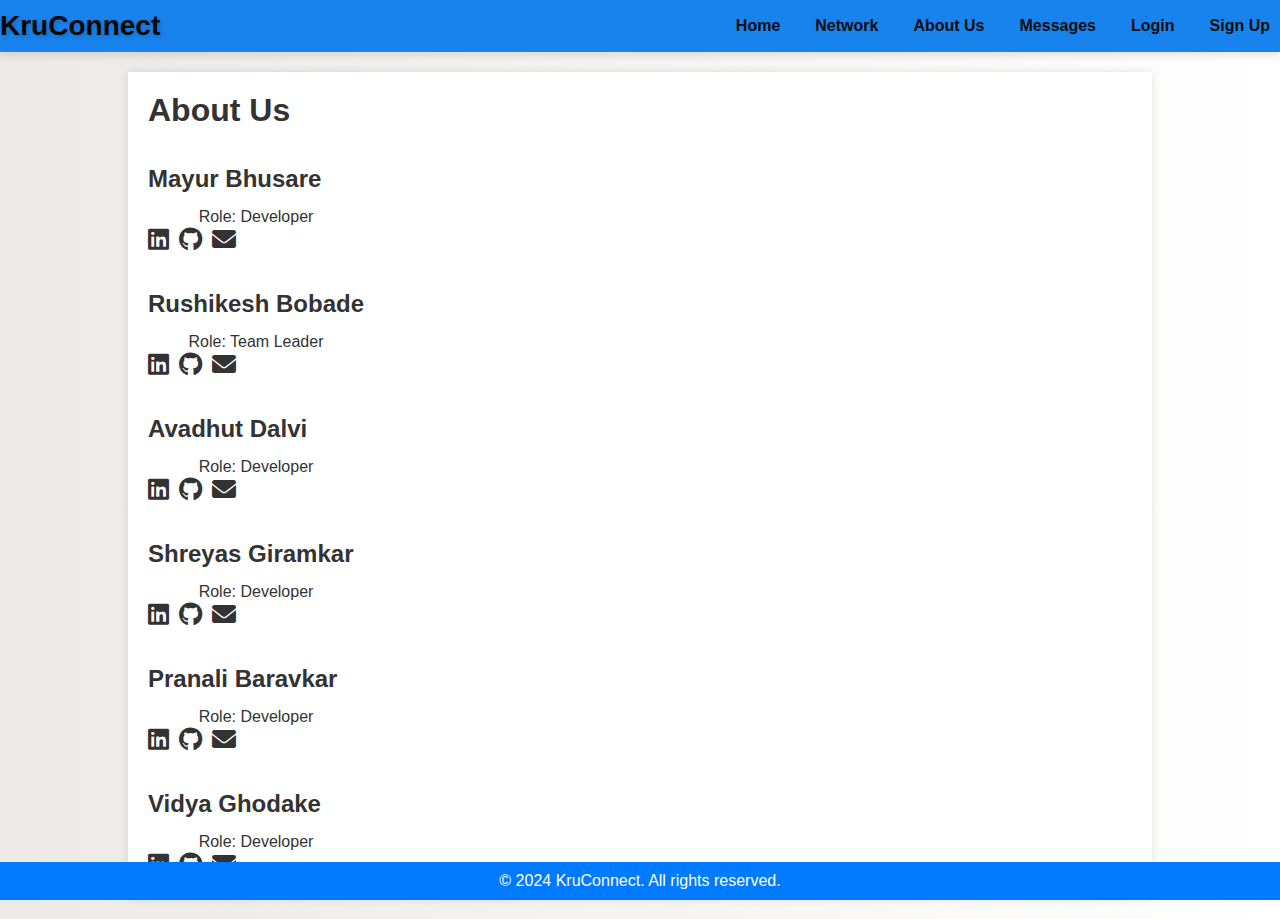
<file: about.html>
<!DOCTYPE html>
<html lang="en">
<head>
    <meta charset="UTF-8">
    <meta name="viewport" content="width=device-width, initial-scale=1.0">
    <title>KruConnect.com</title>
    <link rel="stylesheet" href="styles.css">
    <link rel="stylesheet" href="https://cdnjs.cloudflare.com/ajax/libs/font-awesome/6.0.0-beta3/css/all.min.css">
</head>
<body>
    <header>
 <div  class="logo"  >KruConnect</div>        <nav class="navbar">
            <ul>
                <li><a href="index.html">Home</a></li>
                <li><a href="network.html">Network</a></li>
                <li><a href="about.html">About Us</a></li>
                <li><a href="msg.html">Messages</a></li>
                <li><a href="login.html">Login</a></li>
                <li><a href="signup.html">Sign Up</a></li>
            </ul>
        </nav>
    </header>

    <div class="main-container">
        <section class="about-us">
            <h1>About Us</h1>
            <br/><br/>
            <div class="team">
                <div class="team-member">
                     
                    <h2>Mayur Bhusare</h2>
                    <p>Role: Developer</p>
                    <div class="social-icons">
                        <a href="https://www.linkedin.com/in/mayur-bhusare-943921283" target="_blank"><i class="fab fa-linkedin"></i></a>
                        <a href="https://github.com/bhusareMayur" target="_blank"><i class="fab fa-github"></i></a>
                        <a href=" mbhusare_cs@jspmrscoe.edu.in"><i class="fas fa-envelope"></i></a>
                    </div>
                <br/><br/>
                     
                    <h2>Rushikesh Bobade</h2>
                    <p>Role: Team Leader</p>
                    <div class="social-icons">
                        <a href="
                        linkedin.com/in/rushikesh-bobade-96a69429b" target="_blank"><i class="fab fa-linkedin"></i></a>
                        <a href="https://github.com/rushikesh369" target="_blank"><i class="fab fa-github"></i></a>
                        <a href="mailto:example@gmail.com"><i class="fas fa-envelope"></i></a>
                    </div>
                    <br/><br/>
                    <div class="team-member">
                     
                    <h2>Avadhut Dalvi</h2>
                    <p>Role: Developer</p>
                    <div class="social-icons">
                         <a href="linkedin.com/in/avadhut-dalvi-785b792b7" target="_blank"><i class="fab fa-linkedin"></i></a>
                         <a href="https://github.com/AvadhutDalvi" target="_blank"><i class="fab fa-github"></i></a>
                         <a href="mailto:example@gmail.com"><i class="fas fa-envelope"></i></a>
                     </div>
                     <br/><br/>
                     <div class="team-member">
                            
                     <h2>Shreyas Giramkar</h2>
                     <p>Role: Developer</p>
                     <div class="social-icons">
                         <a href="
                         linkedin.com/in/shreyas-giramkar-40b47b2b7" target="_blank"><i class="fab fa-linkedin"></i></a>
                         <a href="https://github.com/ShreyasG911" target="_blank"><i class="fab fa-github"></i></a>
                         <a href="mailto:example@gmail.com"><i class="fas fa-envelope"></i></a>
                     </div>
                     <br/><br/>
                     <div class="team-member">
                                 
                     <h2>Pranali Baravkar</h2>
                     <p>Role: Developer</p>
                     <div class="social-icons">
                         <a href="#" target="_blank"><i class="fab fa-linkedin"></i></a>
                         <a href="#" target="_blank"><i class="fab fa-github"></i></a>
                         <a href="mailto:example@gmail.com"><i class="fas fa-envelope"></i></a>
                     </div>
                     <br/><br/>
                     <div class="team-member">
                                    
                     <h2>Vidya Ghodake</h2>
                     <p>Role: Developer</p>
                     <div class="social-icons">
                         <a href="#" target="_blank"><i class="fab fa-linkedin"></i></a>
                         <a href="#" target="_blank"><i class="fab fa-github"></i></a>
                         <a href="mailto:example@gmail.com"><i class="fas fa-envelope"></i></a>
                     </div>
                </div>
 
            </div>
        </section>
    </div>

    <footer>
        &copy; 2024 KruConnect. All rights reserved.
    </footer>
</body>
</html>
</file>
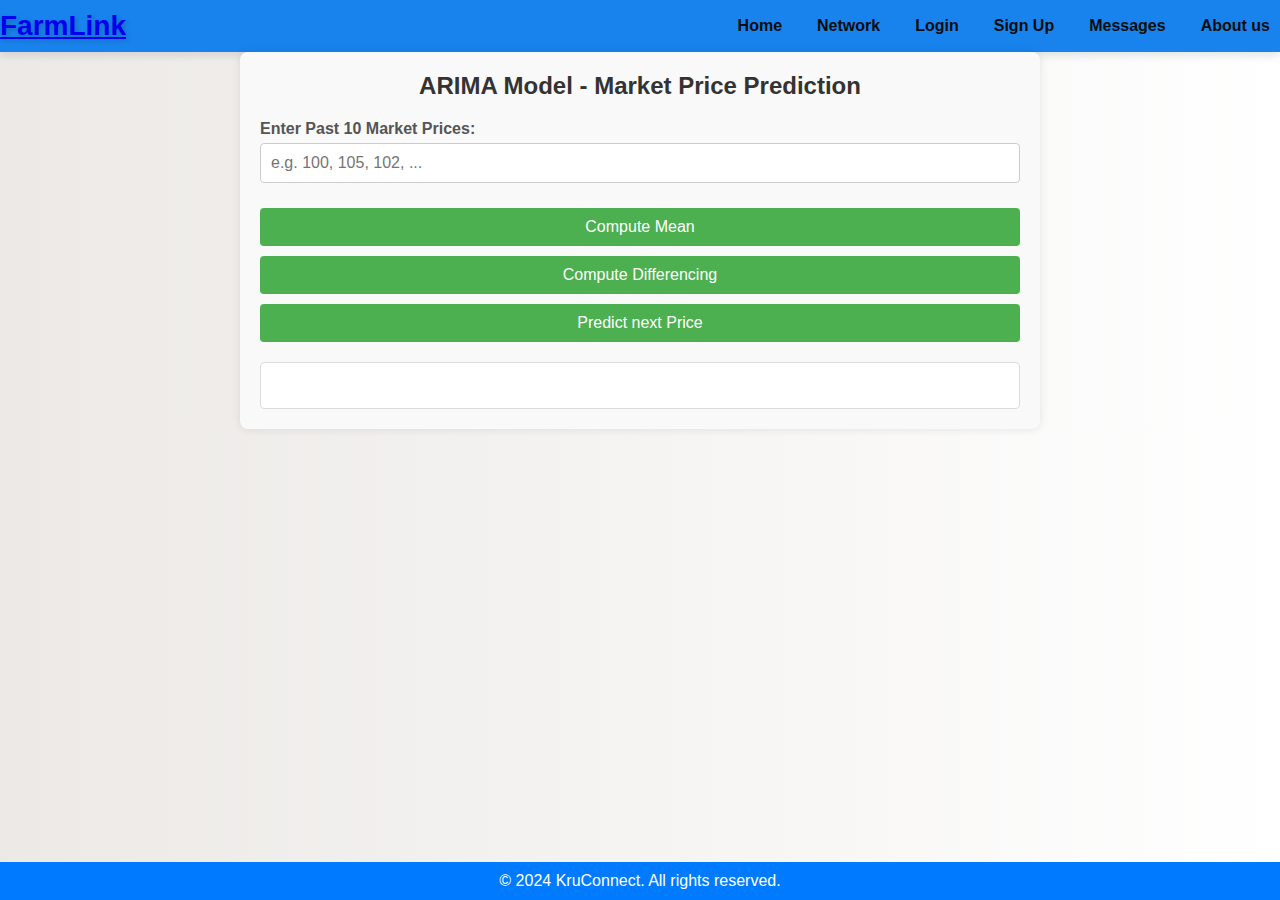
<file: arima.html>
<!DOCTYPE html>
<html lang="en">
<head>
    <meta charset="UTF-8">
    <meta name="viewport" content="width=device-width, initial-scale=1.0">
    <title>KruConnect.com</title>
    <link rel="stylesheet" href="styles.css">
</head>
<body>
    <header>
        <div class="logo"><a href="index.html">FarmLink</a></div>
        <nav class="navbar">
            <ul>
                <li><a href="index.html">Home</a></li>
                <li><a href="network.html">Network</a></li>
                <li><a href="login.html">Login</a></li>
                <li><a href="signup.html">Sign Up</a></li>
                <li><a href="msg.html">Messages</a></li>
                <li><a href="about.html">About us</a></li>
            </ul>
        </nav>
    </header>

    <div class="arima-container">
        <h2>ARIMA Model - Market Price Prediction</h2>
        <form id="arimaForm">
            <div class="input-field">
                <label for="prices">Enter Past 10 Market Prices:</label>
                <input type="text" id="prices" placeholder="e.g. 100, 105, 102, ...">
            </div>
            <button type="button" onclick="calculateMean()">Compute Mean</button>
            <button type="button" onclick="computeDifference()">Compute Differencing</button>
            <button type="button" onclick="predictPrice()">Predict next Price</button>
        </form>
        <div class="output" id="outputArea">
            <p id="output"></p>
        </div>
    </div>

    <footer>
        &copy; 2024 KruConnect. All rights reserved.
    </footer>

    <script src="arima.js"></script>
</body>
</html>
</file>
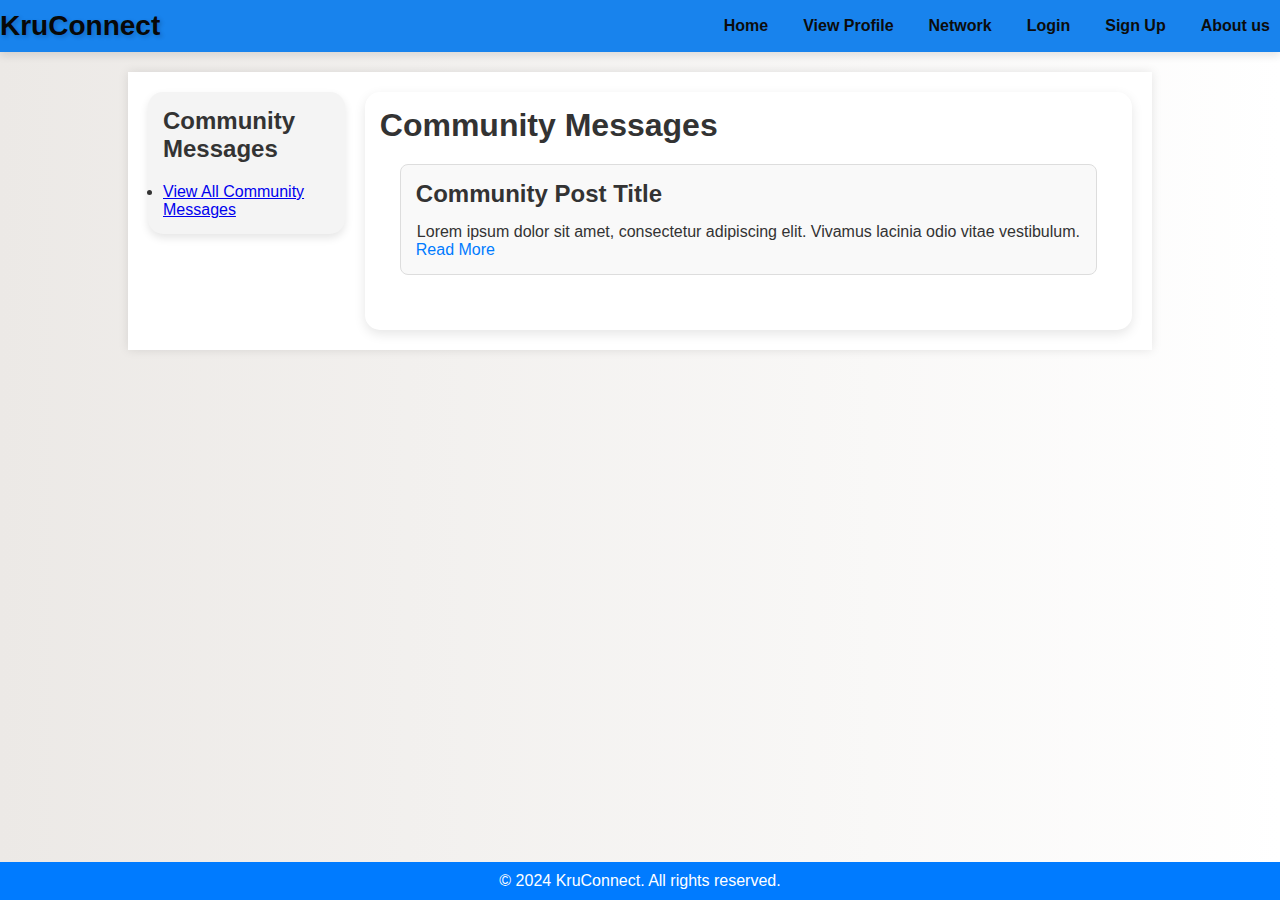
<file: community.html>
<!DOCTYPE html>
<html lang="en">
<head>
    <meta charset="UTF-8">
    <meta name="viewport" content="width=device-width, initial-scale=1.0">
    <title>Community Messages - KruConnect</title>
    <link rel="stylesheet" href="styles.css">
</head>
<body>
    <header>
        <div  class="logo"  >KruConnect</div>        <nav class="navbar">
            <ul>
                <li><a href="index.html">Home</a></li>
                <li><a href="profil.html">View Profile</a></li>
                <li><a href="network.html">Network</a></li>
                <li><a href="login.html">Login</a></li>
                <li><a href="signup.html">Sign Up</a></li>
                <li><a href="about.html">About us</a></li>
                 
            </ul>
        </nav>
    </header>

    <div class="main-container">

        <aside class="sidebar">
            <div class="community-messages">
                <h2>Community Messages</h2>
                <ul>
                    <li><a href="community.html">View All Community Messages</a></li>
                    <!-- Add more options or links if needed -->
                </ul>
            </div>
        </aside>

        <div class="content">
            <h1>Community Messages</h1>
            <div class="community-messages-list">
                <div class="message-card">
                    <h2>Community Post Title</h2>
                    <p>Lorem ipsum dolor sit amet, consectetur adipiscing elit. Vivamus lacinia odio vitae vestibulum.</p>
                    <a href="#">Read More</a>
                </div>
                <!-- Add more message cards as needed -->
            </div>
        </div>

        <aside class="right-sidebar">
            <!-- Right Sidebar content -->
        </aside>
    </div>

    <footer>
        &copy; 2024 KruConnect. All rights reserved.
    </footer>
</body>
</html>
</file>
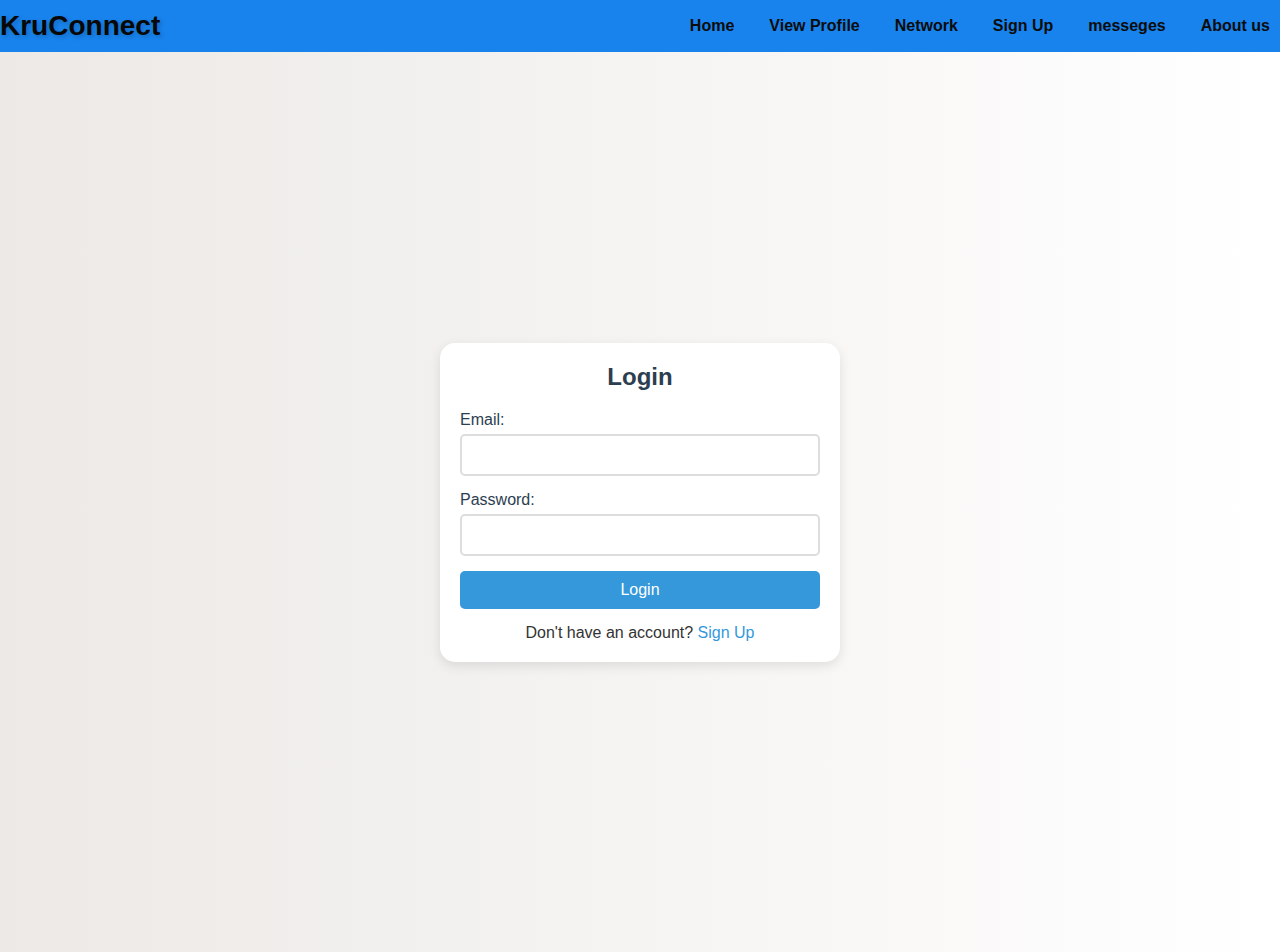
<file: login.html>
<!DOCTYPE html>
<html lang="en">
<head>
    <meta charset="UTF-8">
    <meta name="viewport" content="width=device-width, initial-scale=1.0">
    <title>KruConnect.com</title>
    <link rel="stylesheet" href="styles.css">
</head>
<body>

    <header>
        <div  class="logo"  >KruConnect</div>        <nav class="navbar">
            <ul>
                <li><a href="index.html">Home</a></li>
                <li><a href="profil.html">View Profile</a></li>
                <li><a href="network.html">Network</a></li>
                <li><a href="signup.html">Sign Up</a></li>
                <li><a href="msg.html">messeges</a></li> 
                <li><a href="about.html">About us</a></li>
            </ul>
        </nav>
    </header>
    <div class="form-container">
        <form class="form-box">
            <h2>Login</h2>
            <div class="form-group">
                <label for="email">Email:</label>
                <input type="email" id="email" name="email" required>
            </div>
            <div class="form-group">
                <label for="password">Password:</label>
                <input type="password" id="password" name="password" required>
            </div>
            <button type="submit">Login</button>
            <p>Don't have an account? <a href="signup.html">Sign Up</a></p>
        </form>
    </div>
</body>
</html>
</file>
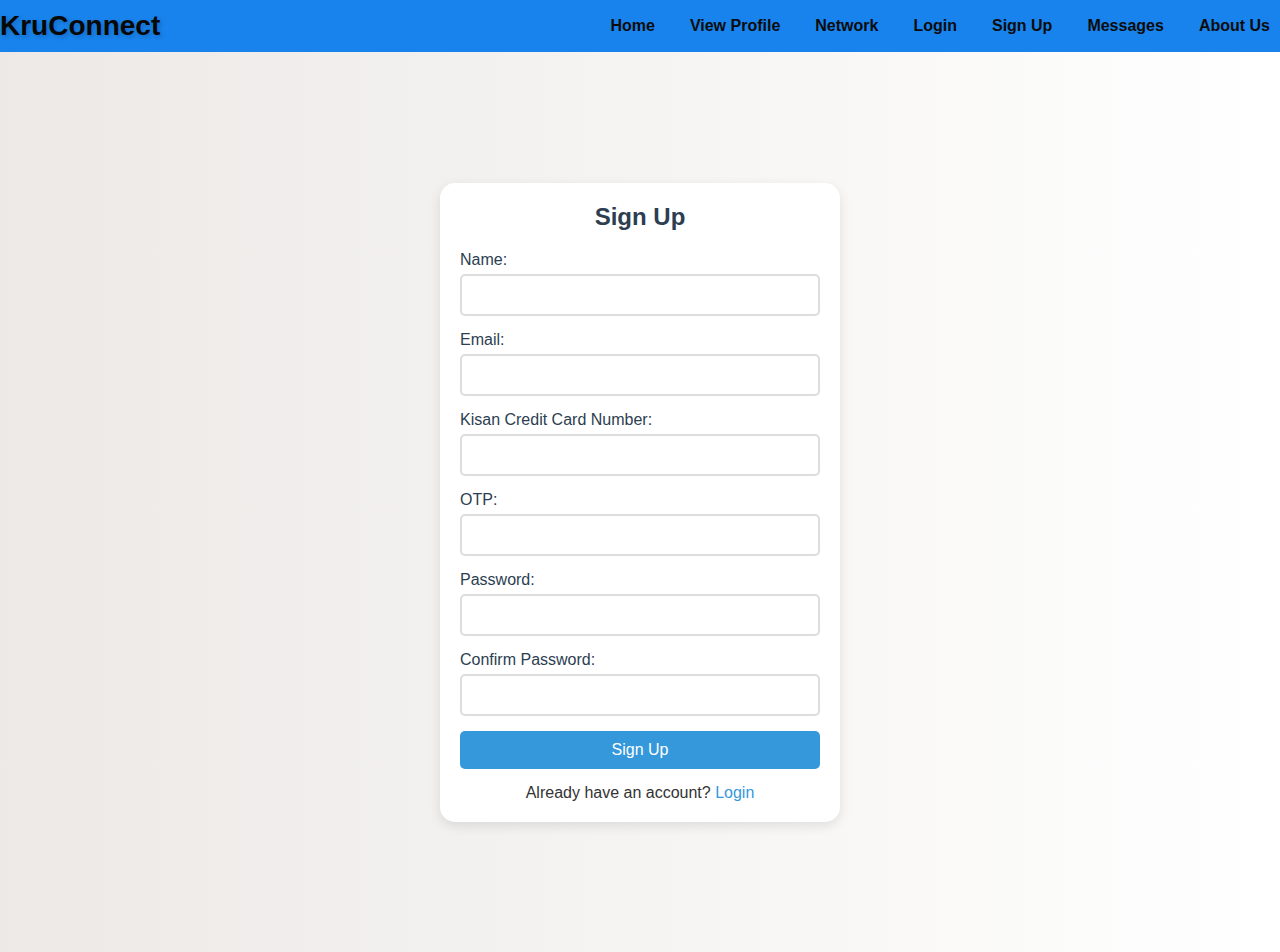
<file: signup.html>
<!DOCTYPE html>
<html lang="en">
<head>
    <meta charset="UTF-8">
    <meta name="viewport" content="width=device-width, initial-scale=1.0">
    <title>KruConnect.com</title>
    <link rel="stylesheet" href="styles.css">
</head>
<body>

    <header>
        <div  class="logo"  >KruConnect</div>        <nav class="navbar">
            <ul>
                <li><a href="index.html">Home</a></li>
                <li><a href="profil.html">View Profile</a></li>
                <li><a href="network.html">Network</a></li> 
                <li><a href="login.html">Login</a></li>
                <li><a href="signup.html">Sign Up</a></li>
                <li><a href="msg.html">Messages</a></li>
                <li><a href="about.html">About Us</a></li>
            </ul>
        </nav>
    </header>

    <div class="form-container">
        <form class="form-box">
            <h2>Sign Up</h2>
            <div class="form-group">
                <label for="name">Name:</label>
                <input type="text" id="name" name="name" required>
            </div>
            <div class="form-group">
                <label for="email">Email:</label>
                <input type="email" id="email" name="email" required>
            </div>
            <div class="form-group">
                <label for="kcc-number">Kisan Credit Card Number:</label>
                <input type="text" id="kcc-number" name="kcc-number" required>
            </div>
            <div class="form-group">
                <label for="otp">OTP:</label>
                <input type="text" id="otp" name="otp" required>
            </div>
            <div class="form-group">
                <label for="password">Password:</label>
                <input type="password" id="password" name="password" required>
            </div>
            <div class="form-group">
                <label for="confirm-password">Confirm Password:</label>
                <input type="password" id="confirm-password" name="confirm-password" required>
            </div>
            <button type="submit">Sign Up</button>
            <p>Already have an account? <a href="login.html">Login</a></p>
        </form>
    </div>

</body>
</html>
</file>
<file: styles.css>
/* Base Styles */
* {
    box-sizing: border-box;
    margin: 0;
    padding: 0;
    font-family: 'Roboto', sans-serif;
}

body {
    background: linear-gradient(to right, #ece9e6, #ffffff);
    color: #333;
}


header {
    display: flex;
    justify-content: space-between;
    align-items: center;
    background-color: #3498db;
    padding: 15px 30px;
    box-shadow: 0 4px 8px rgba(0, 0, 0, 0.1);
    color: white;
}

.logo {
    font-size: 28px;
    font-weight: bold;
    color: #080808;
    text-shadow: 2px 2px 4px rgba(11, 11, 11, 0.2);
}

.search-container {
    flex-grow: 1;
    display: flex;
    justify-content: center;
    align-items: center;
    position: relative;
}

.search-container input[type="text"] {
    padding: 10px 20px;
    border: 2px solid #ffffff;
    border-radius: 25px;
    width: 60%;
    max-width: 600px;
    margin-right: 10px;
    outline: none;
    transition: all 0.3s ease-in-out;
}

.search-container input[type="text"]:focus {
    width: 70%;
    background-color: #ffffff;
    border-color: #070808;
    box-shadow: 0 4px 8px rgba(0, 0, 0, 0.1);
}

.search-container button {
    padding: 10px 20px;
    border:  2px solid;
    border-color: #070808;
    background-color: #e67e22;
    color: #ffffff;
    border-radius: 25px;
    cursor: pointer;
    transition: all 0.3s ease-in-out;
}

.search-container button:hover {
    background-color: #d35400;
    border:  1px solid;
    border-color: #070808;

}

.navbar ul {
    list-style: none;
    display: flex;
    align-items: center;
}

.navbar ul li {
    margin-left: 25px;
}

.navbar ul li a {
    color: #0c0c0c;
    text-decoration: none;
    font-weight: bold;
    transition: color 0.3s ease;
    position: relative;
}

.navbar ul li a:hover {
    color: #f39c12;
    text-shadow: 0 2px 4px rgba(0, 0, 0, 0.1);
}

.navbar ul li a:after {
    content: '';
    width: 0;
    height: 2px;
    background-color: #f39c12;
    position: absolute;
    left: 0;
    bottom: -5px;
    transition: all 0.3s ease;
}

.navbar ul li a:hover:after {
    width: 100%;
}

.main-container {
    display: flex;
    margin: 30px;
}

.sidebar, .right-sidebar {
    width: 260px;
    background-color: #ffffff;
    border-radius: 15px;
    box-shadow: 0 4px 12px rgba(0, 0, 0, 0.1);
    padding: 20px;
    margin-right: 20px;
    transition: transform 0.3s ease-in-out;
}

.sidebar:hover, .right-sidebar:hover {
    transform: translateY(-5px);
}

.sidebar img {
    width: 110px;
    border-radius: 50%;
    display: block;
    margin: 0 auto;
    margin-bottom: 15px;
    border: 3px solid #3498db;
    box-shadow: 0 2px 6px rgba(0, 0, 0, 0.1);
}

.profile-summary h3 {
    text-align: center;
    margin-bottom: 10px;
    color: #2c3e50;
    font-size: 22px;
}

.profile-summary p {
    text-align: center;
    color: #7f8c8d;
}

.sidebar-nav h4 {
    margin-bottom: 20px;
    color: #2c3e50;
    font-size: 18px;
    border-bottom: 2px solid #3498db;
    padding-bottom: 10px;
}

.sidebar-nav ul {
    list-style: none;
}

.sidebar-nav ul li {
    margin-bottom: 15px;
}

.sidebar-nav ul li a {
    color: #2c3e50;
    text-decoration: none;
    font-size: 16px;
    transition: color 0.3s ease, transform 0.3s ease;
    position: relative;
    padding-left: 10px;
}

.sidebar-nav ul li a:hover {
    color: #2980b9;
    transform: translateX(5px);
}

.content {
    flex-grow: 1;
    background-color: #ffffff;
    border-radius: 15px;
    padding: 25px;
    box-shadow: 0 4px 12px rgba(0, 0, 0, 0.1);
    transition: transform 0.3s ease-in-out;
}

.content:hover {
    transform: translateY(-5px);
}

#posts {
    margin-top: 25px;
}

.post {
    padding: 20px;
    border-bottom: 1px solid #ddd;
    margin-bottom: 25px;
    transition: background-color 0.3s ease-in-out;
}

.post:hover {
    background-color: #f9f9f9;
}

.post-header {
    display: flex;
    align-items: center;
    margin-bottom: 15px;
}

.post-header img {
    width: 50px;
    height: 50px;
    border-radius: 50%;
    margin-right: 15px;
}

.post-info h3 {
    margin-bottom: 5px;
    font-size: 18px;
    color: #2c3e50;
}

.post-info p {
    color: #7f8c8d;
}

.post-actions {
    margin-top: 15px;
    display: flex;
    gap: 15px;
}

.post-actions button {
    display: flex;
    align-items: center;
    padding: 10px 15px;
    border: none;
    background-color: #ffffff;
    color: #2c3e50;
    border-radius: 25px;
    cursor: pointer;
    transition: background-color 0.3s ease, color 0.3s ease, transform 0.3s ease;
    font-size: 14px;
    font-weight: 500;
}

.post-actions button:hover {
    background-color: #f0f0f0;
    transform: translateY(-2px);
}

.like-button i {
    color: #3498db;
}

.comment-button i {
    color: #2ecc71;
}

.share-button i {
    color: #e67e22;
}

.like-button:hover {
    color: #2980b9;
}

.comment-button:hover {
    color: #27ae60;
}

.share-button:hover {
    color: #d35400;
}

.right-sidebar {
    display: none;
}

footer {
    background-color: #3498db;
    color: #ffffff;
    text-align: center;
    padding: 15px;
    position: fixed;
    bottom: 0;
    width: 100%;
}
/* Form Container */
.form-container {
    display: flex;
    justify-content: center;
    align-items: center;
    height: 100vh;
    background: linear-gradient(to right, #ece9e6, #ffffff);
}

.form-box {
    background-color: #ffffff;
    border-radius: 15px;
    box-shadow: 0 4px 12px rgba(0, 0, 0, 0.1);
    padding: 20px;
    width: 100%;
    max-width: 400px;
    margin: 20px;
}

.form-box h2 {
    text-align: center;
    margin-bottom: 20px;
    color: #2c3e50;
}

.form-group {
    margin-bottom: 15px;
}

.form-group label {
    display: block;
    margin-bottom: 5px;
    color: #2c3e50;
}

.form-group input {
    width: 100%;
    padding: 10px;
    border: 2px solid #ddd;
    border-radius: 5px;
    font-size: 16px;
    color: #333;
}

.form-group input:focus {
    border-color: #3498db;
    outline: none;
}

button {
    width: 100%;
    padding: 10px;
    border: none;
    border-radius: 5px;
    background-color: #3498db;
    color: #ffffff;
    font-size: 16px;
    cursor: pointer;
    transition: background-color 0.3s ease;
}

button:hover {
    background-color: #2980b9;
}

p {
    text-align: center;
    margin-top: 15px;
}

p a {
    color: #3498db;
    text-decoration: none;
}

p a:hover {
    text-decoration: underline;
}
/* Network Management Styles */
.network-management {
    padding: 20px;
    background-color: #ffffff;
    border-radius: 15px;
    box-shadow: 0 4px 12px rgba(0, 0, 0, 0.1);
    margin-bottom: 20px;
}

.network-management h2 {
    margin-bottom: 20px;
    color: #2c3e50;
    font-size: 24px;
}

.search-container {
    display: flex;
    justify-content: center;
    margin-bottom: 20px;
}

.search-container input[type="text"] {
    padding: 10px 20px;
    border: 2px solid #ddd;
    border-radius: 25px;
    width: 70%;
    max-width: 500px;
    margin-right: 10px;
    font-size: 16px;
    color: #333;
}

.search-container button {
    padding: 10px 20px;
    border: none;
    background-color: #3498db;
    color: #ffffff;
    border-radius: 25px;
    cursor: pointer;
    transition: background-color 0.3s ease;
}

.search-container button:hover {
    background-color: #2980b9;
}

.add-connection {
    margin-bottom: 30px;
}

.add-connection h3 {
    margin-bottom: 15px;
    color: #2c3e50;
}

.add-connection form {
    display: flex;
    flex-direction: column;
    gap: 15px;
}

.add-connection .form-group {
    margin-bottom: 15px;
}

.add-connection .form-group label {
    display: block;
    margin-bottom: 5px;
    color: #2c3e50;
}

.add-connection .form-group input {
    width: 100%;
    padding: 10px;
    border: 2px solid #ddd;
    border-radius: 5px;
    font-size: 16px;
    color: #333;
}

.add-connection .form-group input:focus {
    border-color: #3498db;
    outline: none;
}

.add-connection button {
    padding: 10px;
    border: none;
    border-radius: 5px;
    background-color: #3498db;
    color: #ffffff;
    font-size: 16px;
    cursor: pointer;
    transition: background-color 0.3s ease;
}

.add-connection button:hover {
    background-color: #2980b9;
}

.connections-list {
    margin-top: 20px;
}

.connections-list h3 {
    margin-bottom: 15px;
    color: #2c3e50;
}

.connections-list ul {
    list-style: none;
    padding: 0;
}

.connections-list ul li {
    display: flex;
    align-items: center;
    padding: 10px;
    border-bottom: 1px solid #ddd;
    margin-bottom: 10px;
}

.connections-list ul li img {
    width: 50px;
    height: 50px;
    border-radius: 50%;
    margin-right: 15px;
}

.connections-list ul li .connection-info h4 {
    margin: 0;
    color: #2c3e50;
    font-size: 18px;
}

.connections-list ul li .connection-info p {
    margin: 5px 0 0;
    color: #7f8c8d;
}
/* Profile Section */
.profile-section {
    padding: 20px;
    background-color: #ffffff;
    border-radius: 15px;
    box-shadow: 0 4px 12px rgba(0, 0, 0, 0.1);
}

.profile-header {
    display: flex;
    align-items: center;
    gap: 20px;
    margin-bottom: 30px;
}

.profile-picture img {
    width: 150px;
    height: 150px;
    border-radius: 50%;
    border: 5px solid #3498db;
}

.profile-info {
    flex: 1;
}

.profile-info h1 {
    margin: 0;
    font-size: 28px;
    color: #2c3e50;
}

.profile-info .bio {
    font-size: 16px;
    color: #7f8c8d;
    margin: 10px 0;
}

.profile-stats {
    display: flex;
    gap: 20px;
    margin: 20px 0;
}

.profile-stats .stat {
    text-align: center;
}

.profile-stats .stat h3 {
    margin: 0;
    font-size: 24px;
    color: #3498db;
}

.profile-stats .stat p {
    margin: 5px 0 0;
    color: #7f8c8d;
}
/* Sidebar Styles */
.sidebar {
    background-color: #f4f4f4;
    padding: 20px;
    width: 250px;
    height: 100%;
    box-shadow: 0 4px 8px rgba(0, 0, 0, 0.1);
}

.sidebar h2 {
    font-size: 1.5em;
    margin-bottom: 20px;
}

.sidebar form {
    display: flex;
    flex-direction: column;
}

.sidebar label {
    margin-bottom: 8px;
    font-weight: bold;
}

.sidebar select,
.sidebar input[type="number"] {
    margin-bottom: 20px;
    padding: 10px;
    font-size: 1em;
    border-radius: 5px;
    border: 1px solid #ccc;
}

.sidebar button[type="submit"] {
    padding: 10px;
    font-size: 1em;
    background-color: #4CAF50;
    color: white;
    border: none;
    border-radius: 5px;
    cursor: pointer;
    transition: background-color 0.3s ease;
}

.sidebar button[type="submit"]:hover {
    background-color: #45a049;
}


button {
    padding: 10px 15px;
    border: none;
    border-radius: 5px;
    background-color: #3498db;
    color: #ffffff;
    font-size: 16px;
    cursor: pointer;
    transition: background-color 0.3s ease;
}

button:hover {
    background-color: #2980b9;
}

.user-posts {
    margin-top: 20px;
}

.user-posts h2 {
    margin-bottom: 15px;
    color: #2c3e50;
}

.post {
    background-color: #ffffff;
    border-radius: 10px;
    box-shadow: 0 4px 8px rgba(0, 0, 0, 0.1);
    padding: 15px;
    margin-bottom: 20px;
}

.post-header {
    display: flex;
    align-items: center;
    margin-bottom: 10px;
}

.post-header img {
    width: 50px;
    height: 50px;
    border-radius: 50%;
    margin-right: 15px;
}

.post-info h3 {
    margin: 0;
    font-size: 18px;
    color: #2c3e50;
}

.post-info p {
    margin: 5px 0;
    color: #7f8c8d;
}

.post-actions {
    margin-top: 15px;
    display: flex;
    gap: 15px;
}

.post-actions button {
    padding: 8px 12px;
    border: none;
    background-color: #ffffff;
    color: #2c3e50;
    border-radius: 25px;
    cursor: pointer;
    transition: background-color 0.3s ease, color 0.3s ease, transform 0.3s ease;
    font-size: 14px;
    font-weight: 500;
}

.post-actions button:hover {
    background-color: #f0f0f0;
    transform: translateY(-2px);
}

.like-button {
    color: #3498db;
}

.comment-button {
    color: #2ecc71;
}

.share-button {
    color: #e67e22;
}

.like-button:hover {
    color: #2980b9;
}

.comment-button:hover {
    color: #27ae60;
}

.share-button:hover {
    color: #d35400;
}
/* Messaging Page Styles */
.messages-container {
    display: flex;
    gap: 20px;
}

.conversations {
    flex: 1;
    background-color: #ffffff;
    border-radius: 15px;
    box-shadow: 0 4px 12px rgba(0, 0, 0, 0.1);
    padding: 20px;
    overflow-y: auto;
    height: calc(100vh - 80px);
}

.conversations h2 {
    margin-bottom: 20px;
    color: #2c3e50;
}

.conversations ul {
    list-style: none;
    padding: 0;
}

.conversations ul li {
    display: flex;
    align-items: center;
    padding: 10px;
    border-bottom: 1px solid #ddd;
    cursor: pointer;
    transition: background-color 0.3s ease;
}

.conversations ul li.active {
    background-color: #f0f0f0;
}

.conversations ul li img {
    width: 50px;
    height: 50px;
    border-radius: 50%;
    margin-right: 15px;
}

.conversations ul li .conversation-info h3 {
    margin: 0;
    font-size: 18px;
    color: #2c3e50;
}

.conversations ul li .conversation-info p {
    margin: 5px 0 0;
    color: #7f8c8d;
}

.message-area {
    flex: 2;
    display: flex;
    flex-direction: column;
    background-color: #ffffff;
    border-radius: 15px;
    box-shadow: 0 4px 12px rgba(0, 0, 0, 0.1);
    padding: 20px;
    height: calc(100vh - 80px);
    overflow: hidden;
}

.message-header {
    margin-bottom: 20px;
}

.message-header h2 {
    margin: 0;
    color: #2c3e50;
}

.messages {
    flex: 1;
    overflow-y: auto;
    margin-bottom: 20px;
}

.message {
    padding: 10px;
    border-radius: 10px;
    margin-bottom: 10px;
    max-width: 80%;
}

.message.received {
    background-color: #f0f0f0;
    margin-right: auto;
}

.message.sent {
    background-color: #3498db;
    color: #ffffff;
    margin-left: auto;
}

.message-input {
    display: flex;
    flex-direction: column;
}

.message-input textarea {
    width: 100%;
    padding: 10px;
    border: 2px solid #ddd;
    border-radius: 5px;
    font-size: 16px;
    color: #333;
    height: 80px;
    resize: none;
}

.message-input button {
    margin-top: 10px;
    padding: 10px;
    border: none;
    border-radius: 5px;
    background-color: #3498db;
    color: #ffffff;
    font-size: 16px;
    cursor: pointer;
    transition: background-color 0.3s ease;
}

.message-input button:hover {
    background-color: #2980b9;
}
/* Settings Page Specific CSS */

.settings-container {
    background-color: #fff;
    padding: 20px;
    border-radius: 10px;
    box-shadow: 0 0 10px rgba(0, 0, 0, 0.1);
    width: 100%;
    max-width: 400px;
    margin: 50px auto; /* Centers the container */
}

.settings-container h2 {
    margin-bottom: 20px;
    color: #333;
}

.settings-form .form-group {
    margin-bottom: 15px;
}

.settings-form label {
    display: block;
    font-weight: bold;
    margin-bottom: 5px;
}

.settings-form input[type="text"],
.settings-form input[type="email"],
.settings-form input[type="password"],
.settings-form select {
    width: 100%;
    padding: 10px;
    border: 1px solid #ddd;
    border-radius: 5px;
    box-sizing: border-box;
}

.settings-form input[type="checkbox"] {
    margin-left: 10px;
}

.settings-form button {
    width: 100%;
    padding: 10px;
    background-color: #3498db;
    color: #fff;
    border: none;
    border-radius: 5px;
    cursor: pointer;
    font-size: 16px;
    transition: background-color 0.3s ease;
}

.settings-form button:hover {
    background-color: #2980b9;
}
/* ARIMA Model Page Styles */

/* Container for the ARIMA model page */
.arima-container {
    max-width: 800px;
    margin: 0 auto;
    padding: 20px;
    background-color: #f9f9f9;
    border-radius: 8px;
    box-shadow: 0 0 10px rgba(0, 0, 0, 0.1);
}

/* Title style */
.arima-container h2 {
    text-align: center;
    color: #333;
    font-size: 24px;
    margin-bottom: 20px;
}

/* Input fields for past prices */
.arima-container .input-field {
    display: flex;
    flex-direction: column;
    margin-bottom: 15px;
}

.arima-container .input-field label {
    margin-bottom: 5px;
    font-weight: bold;
    color: #555;
}

.arima-container .input-field input {
    padding: 10px;
    border: 1px solid #ccc;
    border-radius: 4px;
    font-size: 16px;
}

/* Buttons */
.arima-container button {
    display: inline-block;
    padding: 10px 20px;
    background-color: #4CAF50;
    color: white;
    border: none;
    border-radius: 4px;
    cursor: pointer;
    margin-top: 10px;
}

.arima-container button:hover {
    background-color: #45a049;
}

/* Output display area */
.arima-container .output {
    margin-top: 20px;
    padding: 15px;
    background-color: #fff;
    border: 1px solid #ddd;
    border-radius: 4px;
}

.arima-container .output p {
    font-size: 18px;
    color: #333;
}
/* About Us Page Styling */
.about-container {
    padding: 20px;
    text-align: center;
    background-color: #f4f4f4;
    margin: 20px auto;
    max-width: 800px;
    border-radius: 8px;
}

.about-container h1 {
    font-size: 2.5em;
    margin-bottom: 20px;
}

.about-container p {
    font-size: 1.2em;
    margin-bottom: 20px;
}

.team-list {
    list-style-type: none;
    padding: 0;
    font-size: 1.2em;
}

.team-list li {
    margin: 10px 0;
    display: flex;
    justify-content: space-between;
    align-items: center;
}

.social-icons {
    display: flex;
    gap: 10px;
}

.social-icons a {
    color: #333;
    font-size: 1.5em;
    transition: color 0.3s;
}

.social-icons a:hover {
    color: #0077b5; /* LinkedIn blue */
}
body {
    font-family: Arial, sans-serif;
    color: #333;
    background-color: #f4f4f4;
    margin: 0;
    padding: 0;
}

/* Header Styles */
header {
    background-color: #007bff;
    color: #fff;
    padding: 15px 0;
    text-align: center;
}

header h1 {
    margin: 0;
}

/* Main Container Styles */
.main-container {
    width: 80%;
    margin: 20px auto;
    padding: 20px;
    background-color: #fff;
    box-shadow: 0 0 10px rgba(0,0,0,0.1);
}

/* Chart Section Styles */
.chart-section {
    text-align: center;
    padding: 20px;
}

.chart-section h2 {
    color: #007bff;
    margin-bottom: 20px;
}

/* Canvas Element Size */
#cropChart {
    width: 100% !important; /* Adjust to fit container */
    max-width: 600px;      /* Limit the maximum width */
    height: 400px;         /* Set a fixed height for consistency */
}

/* Footer Styles */
footer {
    background-color: #007bff;
    color: #fff;
    text-align: center;
    padding: 10px 0;
    position: fixed;
    bottom: 0;
    width: 100%;
}

/* Additional Styles for Navigation */
nav ul {
    list-style-type: none;
    padding: 0;
    margin: 0;
}

nav ul li {
    display: inline;
    margin: 0 10px;
}

nav ul li a {
    color: #fff;
    text-decoration: none;
}

nav ul li a:hover {
    text-decoration: underline;
}
/* Community Messages Page Styles */
.community-messages-list {
    padding: 20px;
}

.message-card {
    background-color: #f9f9f9;
    border: 1px solid #ddd;
    border-radius: 8px;
    margin-bottom: 20px;
    padding: 15px;
}

.message-card h2 {
    margin-top: 0;
}

.message-card p {
    font-size: 16px;
    color: #333;
}

.message-card a {
    color: #007bff;
    text-decoration: none;
}

.message-card a:hover {
    text-decoration: underline;
}

/* Additional styling for consistency */
header {
    background-color: #1883ed;
    padding: 10px 0;
}

nav ul {
    list-style-type: none;
    padding: 0;
}

nav ul li {
    display: inline;
    margin-right: 10px;
}

nav ul li a {
    text-decoration: none;
    color: #007bff;
}

nav ul li a:hover {
    text-decoration: underline;
}

.main-container {
    display: flex;
}

.sidebar, .right-sidebar {
    width: 20%;
    padding: 15px;
}

.content {
    width: 60%;
    padding: 15px;
}
</file>
